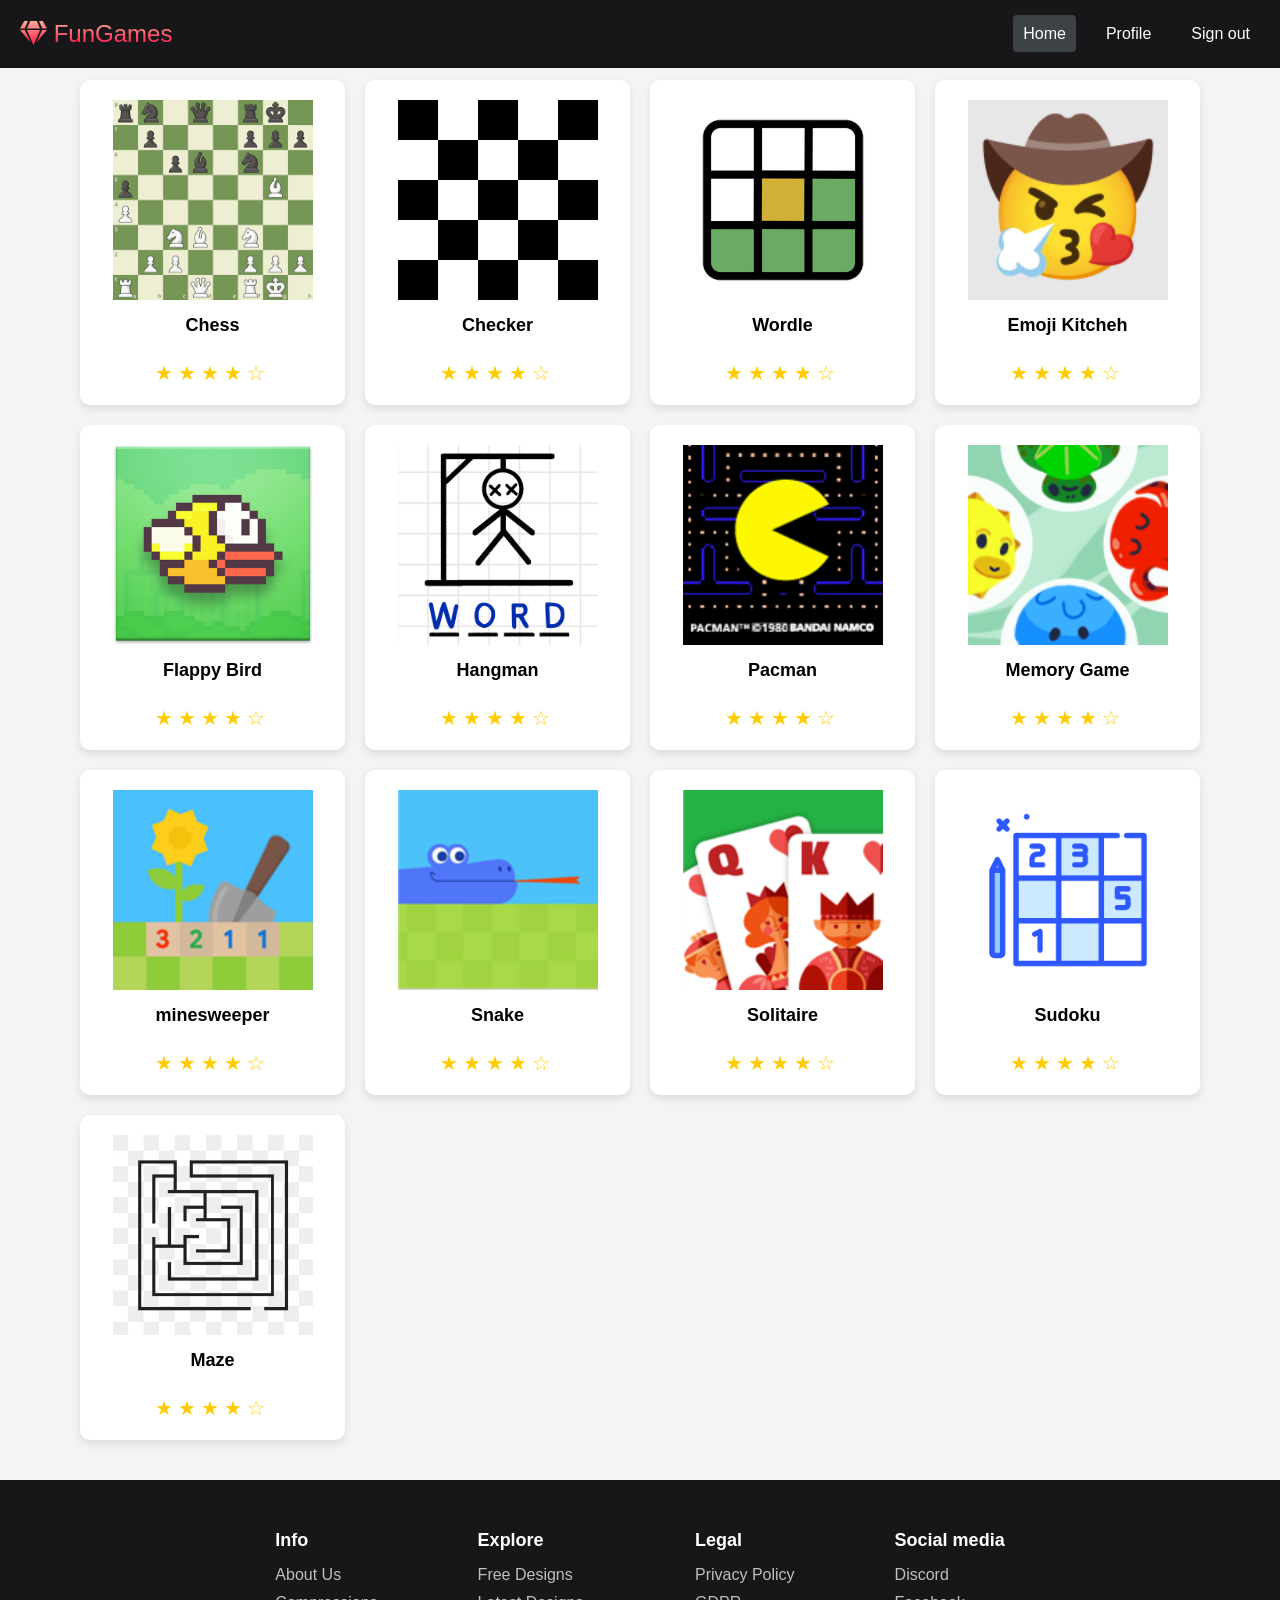
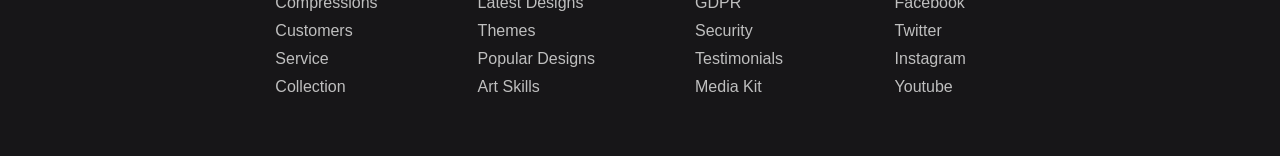
<file: index.html>
<!DOCTYPE html>
<html lang="en">
  <head>
    <meta charset="UTF-8" />
    <meta name="viewport" content="width=device-width, initial-scale=1.0" />
    <title>Fun Games</title>
    <link
      rel="stylesheet"
      href="https://cdnjs.cloudflare.com/ajax/libs/font-awesome/4.7.0/css/font-awesome.min.css"
    />
    <link rel="stylesheet" href="style.css" />
    <link
      rel="stylesheet"
      href="https://use.fontawesome.com/releases/v5.14.0/css/all.css"
      integrity="sha384-HzLeBuhoNPvSl5KYnjx0BT+WB0QEEqLprO+NBkkk5gbc67FTaL7XIGa2w1L0Xbgc"
      crossorigin="anonymous"
    />
    <link
      href="https://fonts.googleapis.com/css2?family=Kumbh+Sans:wght@400;700&display=swap"
      rel="stylesheet"
    />
  </head>
  <body>

    <nav class="navbar">
      <div class="nav-container">
        <a href="#home" class="nav-logo"><i class="fas fa-gem"></i> FunGames</a>
        <ul class="nav-menu">
          <li><a href="#home" class="active">Home</a></li>
          <li><a href="profile.html">Profile</a></li>
          <li><a href="signin.html">Sign out</a></li>
        </ul>
        <div class="nav-toggle">
          <i class="fa fa-bars"></i>
        </div>
      </div>
    </nav>

    <section class="games-section">
      <div class="game-card">
        <a href="https://www.chess.com/home" class="image-container">
          <img src="/image/chess.png" alt="Chess" class="game-image" />
        </a>
        <div class="game-name">Chess</div>
        <div class="rating">
          <span class="star">&#9733;</span>
          <span class="star">&#9733;</span>
          <span class="star">&#9733;</span>
          <span class="star">&#9733;</span>
          <span class="star">&#9734;</span>
        </div>
      </div>

      <div class="game-card">
        <a href="https://www.coolmathgames.com/0-checkers" class="image-container">
          <img src="/image/checker.png" alt="Chess 2" class="game-image" />
        </a>
        <div class="game-name">Checker</div>
        <div class="rating">
          <span class="star">&#9733;</span>
          <span class="star">&#9733;</span>
          <span class="star">&#9733;</span>
          <span class="star">&#9733;</span>
          <span class="star">&#9734;</span>
        </div>
      </div>

      <div class="game-card">
        <a href="https://www.nytimes.com/games/wordle/index.html" class="image-container">
          <img src="/image/wordle.png" alt="Wordl" class="game-image" />
        </a>
        <div class="game-name">Wordle</div>
        <div class="rating">
          <span class="star">&#9733;</span>
          <span class="star">&#9733;</span>
          <span class="star">&#9733;</span>
          <span class="star">&#9733;</span>
          <span class="star">&#9734;</span>
        </div>
      </div>

      <div class="game-card">
        <a href="https://www.google.com/search?si=ACC90nyopW0s5hEbb9Gf0b_ARrqRWawRPbLrieIsM9MmoTG3dIpYRtLwijRjleqcshCrYYVFYvAtf72dxB7ztiWArwBEkE4yPw==&biw=1920&bih=974&dpr=1" class="image-container">
          <img src="/image/emoji kitchen.png" alt="Chess 2" class="game-image" />
        </a>
        <div class="game-name">Emoji Kitcheh </div>
        <div class="rating">
          <span class="star">&#9733;</span>
          <span class="star">&#9733;</span>
          <span class="star">&#9733;</span>
          <span class="star">&#9733;</span>
          <span class="star">&#9734;</span>
        </div>
      </div>

      <div class="game-card">
        <a href="https://flappybird.io/" class="image-container">
          <img src="/image/flappy-bird.png" alt="Chess 2" class="game-image" />
        </a>
        <div class="game-name">Flappy Bird</div>
        <div class="rating">
          <span class="star">&#9733;</span>
          <span class="star">&#9733;</span>
          <span class="star">&#9733;</span>
          <span class="star">&#9733;</span>
          <span class="star">&#9734;</span>
        </div>
      </div>

      <div class="game-card">
        <a href="https://hangmanwordgame.com/?fca=1&success=0#/" class="image-container">
          <img src="/image/hangman.png" alt="Chess" class="game-image" />
        </a>
        <div class="game-name">Hangman</div>
        <div class="rating">
          <span class="star">&#9733;</span>
          <span class="star">&#9733;</span>
          <span class="star">&#9733;</span>
          <span class="star">&#9733;</span>
          <span class="star">&#9734;</span>
        </div>
      </div>

      <div class="game-card">
        <a href="https://www.google.com/search?si=ACC90nxBGeBtuGeDmyv780hetMgUIIqhNV6rtKs1zPqfvBZWCGTVKkhLR75FaIaE35tjdkTpaZ-V&biw=1920&bih=974&dpr=1" class="image-container">
          <img src="/image/pac-man.png" alt="Chess 2" class="game-image" />
        </a>
        <div class="game-name">Pacman</div>
        <div class="rating">
          <span class="star">&#9733;</span>
          <span class="star">&#9733;</span>
          <span class="star">&#9733;</span>
          <span class="star">&#9733;</span>
          <span class="star">&#9734;</span>
        </div>
      </div>

      <div class="game-card">
        <a href="https://www.google.com/search?si=ACC90nwVmP3zzdYJ5ZuV4bD8mR0-yynntCpCzLJCiYi73ho_FAbJZv6pEY89EhhR9ZXNUydLY1PEMo2doDShi_g5OhEiJL09Kg==&biw=1920&bih=974&dpr=1" class="image-container">
          <img src="/image/memory-game.png" alt="Chess 2" class="game-image" />
        </a>
        <div class="game-name">Memory Game</div>
        <div class="rating">
          <span class="star">&#9733;</span>
          <span class="star">&#9733;</span>
          <span class="star">&#9733;</span>
          <span class="star">&#9733;</span>
          <span class="star">&#9734;</span>
        </div>
      </div>

      <div class="game-card">
        <a href="https://www.google.com/search?si=ACC90nwYUkh8qRtFOboK7wOs1NybyLCUR7CG5RTAe-92gLQIrIiI50hCnm6bKvaWKx8wfpaearhAEhUBhNSrlvSUzpOyffiP0w==&biw=1920&bih=974&dpr=1" class="image-container">
          <img src="/image/minesweeper.png" alt="Chess 2" class="game-image" />
        </a>
        <div class="game-name">minesweeper</div>
        <div class="rating">
          <span class="star">&#9733;</span>
          <span class="star">&#9733;</span>
          <span class="star">&#9733;</span>
          <span class="star">&#9733;</span>
          <span class="star">&#9734;</span>
        </div>
      </div>
      <div class="game-card">
        <a href="https://www.google.com/search?q=snake&oq=snake+&gs_lcrp=EgZjaHJvbWUyBggAEEUYOTIGCAEQLhhA0gEIMTQ2N2owajGoAgCwAgA&sourceid=chrome&ie=UTF-8" class="image-container">
          <img src="/image/snake.png" alt="Chess 2" class="game-image" />
        </a>
        <div class="game-name">Snake</div>
        <div class="rating">
          <span class="star">&#9733;</span>
          <span class="star">&#9733;</span>
          <span class="star">&#9733;</span>
          <span class="star">&#9733;</span>
          <span class="star">&#9734;</span>
        </div>
      </div>
      <div class="game-card">
        <a href="https://www.google.com/search?si=ACC90nxVA4lxncvmm9Oaz8R4gMoin0_2b1G0m4sKeN9HBe9WHRXI8twm5-axZbxHKWWaQxIrQa3Ae5jlZ0Hw2gFZojTT-vQDUQ==&biw=1920&bih=974&dpr=1" class="image-container">
          <img src="/image/solitaire.png" alt="Chess 2" class="game-image" />
        </a>
        <div class="game-name">Solitaire</div>
        <div class="rating">
          <span class="star">&#9733;</span>
          <span class="star">&#9733;</span>
          <span class="star">&#9733;</span>
          <span class="star">&#9733;</span>
          <span class="star">&#9734;</span>
        </div>
      </div>
      <div class="game-card">
        <a href="https://sudoku.com/" class="image-container">
          <img src="/image/sudoku.png" alt="Chess 2" class="game-image" />
        </a>
        <div class="game-name">Sudoku</div>
        <div class="rating">
          <span class="star">&#9733;</span>
          <span class="star">&#9733;</span>
          <span class="star">&#9733;</span>
          <span class="star">&#9733;</span>
          <span class="star">&#9734;</span>
        </div>
      </div>
      <div class="game-card">
        <a href="https://toytheater.com/maze/" class="image-container">
          <img src="/image/maze.jpg" alt="Chess 2" class="game-image" />
        </a>
        <div class="game-name">Maze</div>
        <div class="rating">
          <span class="star">&#9733;</span>
          <span class="star">&#9733;</span>
          <span class="star">&#9733;</span>
          <span class="star">&#9733;</span>
          <span class="star">&#9734;</span>
        </div>
      </div>
      
    </section>

    <footer class="footer">
      <div class="footer-container">
        
        <div class="footer-column">
          <h4>Info</h4>
          <ul class="footer-links">
            <li><a href="#">About Us</a></li>
            <li><a href="#">Compressions</a></li>
            <li><a href="#">Customers</a></li>
            <li><a href="#">Service</a></li>
            <li><a href="#">Collection</a></li>
          </ul>
        </div>
        <div class="footer-column">
          <h4>Explore</h4>
          <ul class="footer-links">
            <li><a href="#">Free Designs</a></li>
            <li><a href="#">Latest Designs</a></li>
            <li><a href="#">Themes</a></li>
            <li><a href="#">Popular Designs</a></li>
            <li><a href="#">Art Skills</a></li>
          </ul>
        </div>
        <div class="footer-column">
          <h4>Legal</h4>
          <ul class="footer-links">
            <li><a href="#">Privacy Policy</a></li>
            <li><a href="#">GDPR</a></li>
            <li><a href="#">Security</a></li>
            <li><a href="#">Testimonials</a></li>
            <li><a href="#">Media Kit</a></li>
          </ul>
        </div>
        <div class="footer-column">
          <h4>Social media</h4>
          <ul class="footer-links">
            <li><a href="/">Discord</a></li>
            <li><a href="/">Facebook</a></li>
            <li><a href="/">Twitter</a></li>
            <li><a href="/">Instagram</a></li>
            <li><a href="/">Youtube</a></li>
        </ul>
        </div>
      </div>
    </footer>

    <script>
        const toggle = document.querySelector(".nav-toggle");
        const menu = document.querySelector(".nav-menu");
      
        toggle.addEventListener("click", () => {
          menu.classList.toggle("active");
        });
      </script>
      
  </body>
</html>
</file>
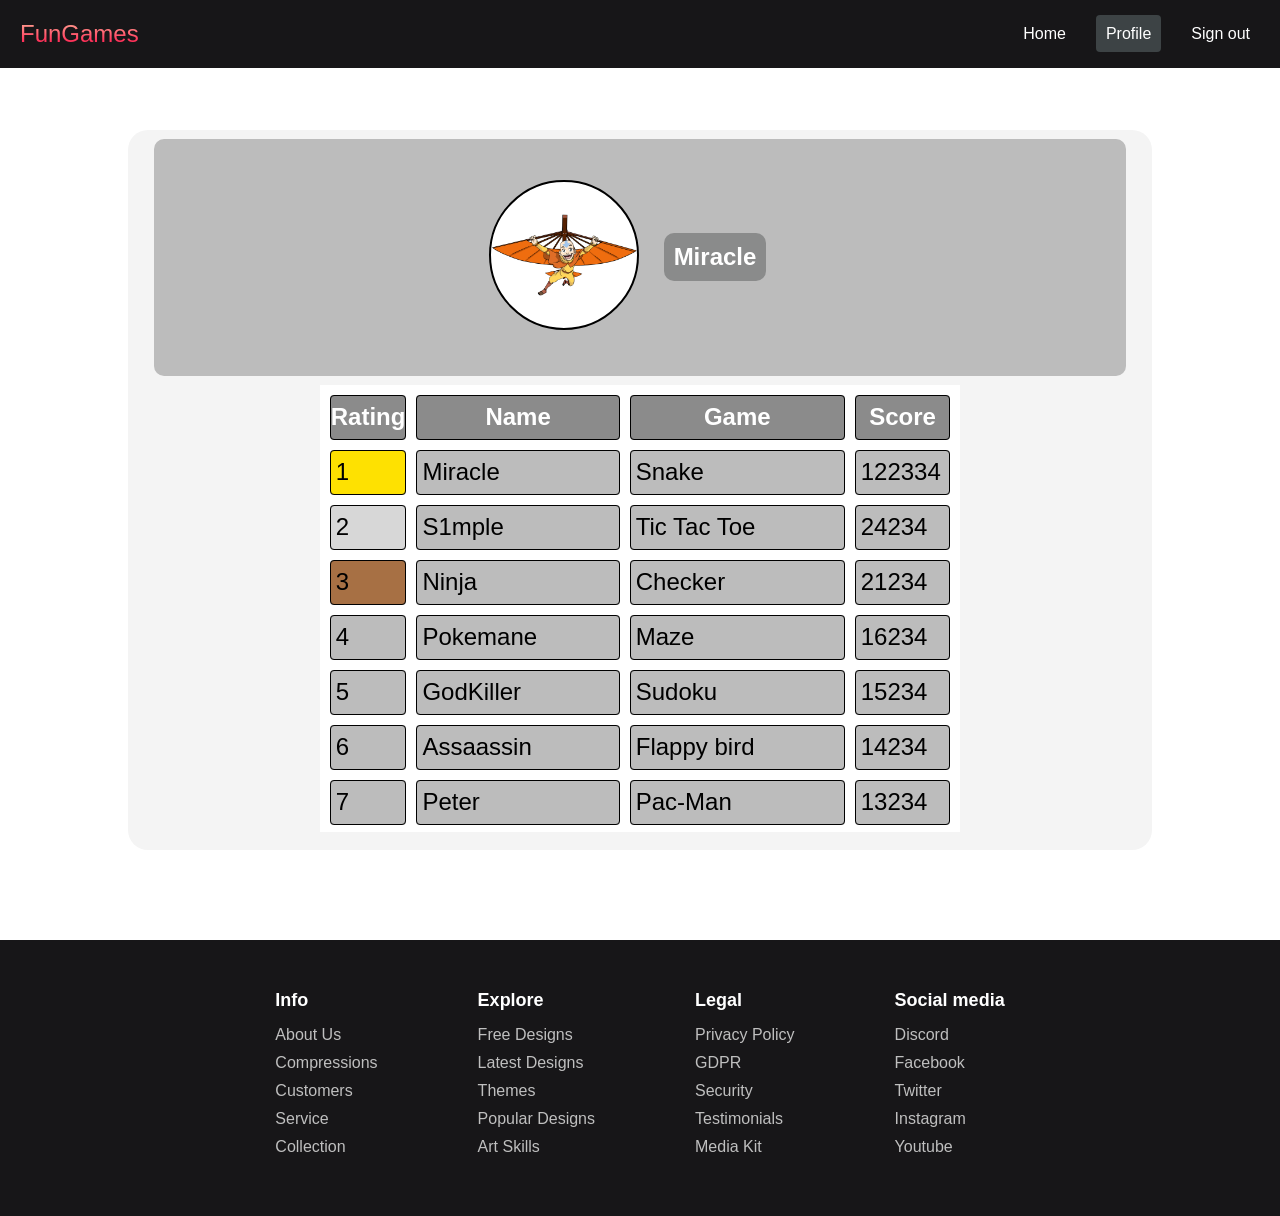
<file: profile.html>
<!DOCTYPE html>
<html lang="en">
  <head>
    <meta charset="UTF-8" />
    <meta name="viewport" content="width=device-width, initial-scale=1.0" />
    <title>Fun Games</title>
    <link
      rel="stylesheet"
      href="https://cdnjs.cloudflare.com/ajax/libs/font-awesome/4.7.0/css/font-awesome.min.css"
    />
    <link rel="stylesheet" href="profile.css" />
    <link
      href="https://fonts.googleapis.com/css2?family=Kumbh+Sans:wght@400;700&display=swap"
      rel="stylesheet"
    />
  </head>
  <body>

    <nav class="navbar">
      <div class="nav-container">
        <a href="#home" class="nav-logo"><i class="fas fa-gem"></i> FunGames</a>
        <ul class="nav-menu">
          <li><a href="index.html">Home</a></li>
          <li><a href="profile.html" class="active">Profile</a></li>
          <li><a href="signin.html">Sign out</a></li>
        </ul>
        <div class="nav-toggle">
          <i class="fa fa-bars"></i>
        </div>
      </div>
    </nav>

    
    <section class="games-section">
      <div class="profile">
        <div class="picture">
          <img src="./image/aang.png" alt="Profile">
        </div>
        <div class="name"><h1>Miracle</h1></div>
        <div class="edit"><i class="fa-solid fa-pen-to-square"></i></div>
      </div>

      <div class="leader-board">
        <table>
          <tr>
            <th style="width: 60px;;">Rating</th>
            <th style="width: 235px;">Name</th>
            <th style="width: 250px;">Game</th>
            <th style="width: 100px;">Score</th>
          </tr>
          <tr>
            <td class="gold-medal">1</td>
            <td>Miracle</td>
            <td>Snake</td>
            <td>122334</td>
          </tr>
          <tr>
            <td class="silver">2</td>
            <td>S1mple</td>
            <td>Tic Tac Toe</td>
            <td>24234</td>
          </tr>
          <tr>
            <td class="bronze">3</td>
            <td>Ninja</td>
            <td>Checker</td>
            <td>21234</td>
          </tr>
          <tr>
            <td>4</td>
            <td>Pokemane</td>
            <td>Maze</td>
            <td>16234</td>
          </tr>
          <tr>
            <td>5</td>
            <td>GodKiller</td>
            <td>Sudoku</td>
            <td>15234</td>
          </tr>
          <tr>
            <td>6</td>
            <td>Assaassin</td>
            <td>Flappy bird</td>
            <td>14234</td>
          </tr>
          <tr>
            <td>7</td>
            <td>Peter</td>
            <td>Pac-Man</td>
            <td>13234</td>
          </tr>
          <tr>
            <td>8</td>
            <td>Paul</td>
            <td>Wordle</td>
            <td>12234</td>
          </tr>
          <tr>
            <td>9</td>
            <td>Peter</td>
            <td>Minesweeper</td>
            <td>12134</td>
          </tr>
          <tr>
            <td>10</td>
            <td>Topson</td>
            <td>Hangman</td>
            <td>12034</td>
          </tr>
          <tr>
            <td>11</td>
            <td>schalegerfier</td>
            <td>Memory game</td>
            <td>12001</td>
          </tr>
          <tr>
            <td>12</td>
            <td>Mzinho</td>
            <td>Snake</td>
            <td>9876</td>
          </tr>
          <tr>
            <td>13</td>
            <td>bl1tz</td>
            <td>Wordle</td>
            <td>7867</td>
          </tr>
          <tr>
            <td>14</td>
            <td>Techno4k</td>
            <td>Snake</td>
            <td>7645</td>
          </tr>
          <tr>
            <td>15</td>
            <td>910</td>
            <td>emoji kitchen</td>
            <td>6543</td>
          </tr>
          <tr>
            <td>16</td>
            <td>Senzu</td>
            <td>Solitare</td>
            <td>5432</td>
          </tr>
        </table>
      </div>
    </section>


    <footer class="footer">
      <div class="footer-container">
        
        <div class="footer-column">
          <h4>Info</h4>
          <ul class="footer-links">
            <li><a href="#">About Us</a></li>
            <li><a href="#">Compressions</a></li>
            <li><a href="#">Customers</a></li>
            <li><a href="#">Service</a></li>
            <li><a href="#">Collection</a></li>
          </ul>
        </div>
        <div class="footer-column">
          <h4>Explore</h4>
          <ul class="footer-links">
            <li><a href="#">Free Designs</a></li>
            <li><a href="#">Latest Designs</a></li>
            <li><a href="#">Themes</a></li>
            <li><a href="#">Popular Designs</a></li>
            <li><a href="#">Art Skills</a></li>
          </ul>
        </div>
        <div class="footer-column">
          <h4>Legal</h4>
          <ul class="footer-links">
            <li><a href="#">Privacy Policy</a></li>
            <li><a href="#">GDPR</a></li>
            <li><a href="#">Security</a></li>
            <li><a href="#">Testimonials</a></li>
            <li><a href="#">Media Kit</a></li>
          </ul>
        </div>
        <div class="footer-column">
          <h4>Social media</h4>
          <ul class="footer-links">
            <li><a href="/">Discord</a></li>
            <li><a href="/">Facebook</a></li>
            <li><a href="/">Twitter</a></li>
            <li><a href="/">Instagram</a></li>
            <li><a href="/">Youtube</a></li>
        </ul>
        </div>
      </div>
    </footer>

    <script>
        const toggle = document.querySelector(".nav-toggle");
        const menu = document.querySelector(".nav-menu");
      
        toggle.addEventListener("click", () => {
          menu.classList.toggle("active");
        });
      </script>
      
  </body>
</html>
</file>
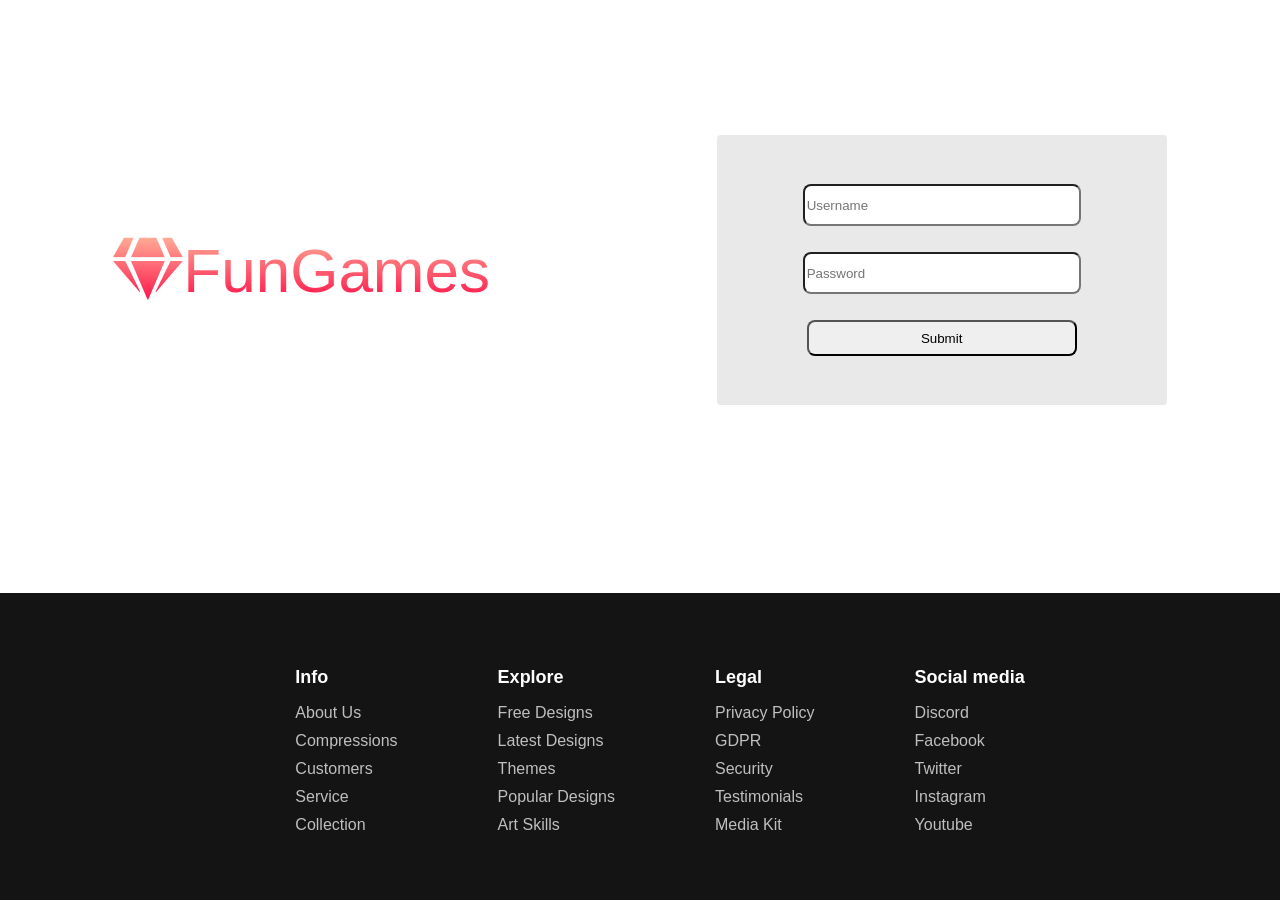
<file: signin.html>
<!DOCTYPE html>
<html lang="en">
<head>
  <meta charset="UTF-8">
  <meta name="viewport" content="width=device-width, initial-scale=1.0">
  <title>Document</title>
  <link rel="stylesheet" href="signin.css" />
  <link
      rel="stylesheet"
      href="https://use.fontawesome.com/releases/v5.14.0/css/all.css"
      integrity="sha384-HzLeBuhoNPvSl5KYnjx0BT+WB0QEEqLprO+NBkkk5gbc67FTaL7XIGa2w1L0Xbgc"
      crossorigin="anonymous"
    />
    <link
      href="https://fonts.googleapis.com/css2?family=Kumbh+Sans:wght@400;700&display=swap"
      rel="stylesheet"
    />
</head>
<body>
  <!-- <nav class="navbar">
    <div class="nav-container">
      <a href="#home" class="nav-logo"><i class="fas fa-gem"></i> FunGames</a>
    </div>
  </nav> -->

  
  <section>
    <div class="bg">
      <div>
        <i class="fas fa-gem"></i>FunGames
      </div>
    </div>

    <div class="bg2">
      <div>
        <input 
        type="text" 
        id="username" 
        placeholder="Username"
        style="cursor: text;">
      </div>
      <div>
        <input 
        type="password" 
        id="password" 
        placeholder="Password"
        style="cursor: text;">
      </div>
      <div>
        <a href="index.html"><input type="submit" class="submit"></a>
      </div>
    </div>
  </section>

  <footer class="footer">
    <div class="footer-container">
      
      <div class="footer-column">
        <h4>Info</h4>
        <ul class="footer-links">
          <li><a href="#">About Us</a></li>
          <li><a href="#">Compressions</a></li>
          <li><a href="#">Customers</a></li>
          <li><a href="#">Service</a></li>
          <li><a href="#">Collection</a></li>
        </ul>
      </div>
      <div class="footer-column">
        <h4>Explore</h4>
        <ul class="footer-links">
          <li><a href="#">Free Designs</a></li>
          <li><a href="#">Latest Designs</a></li>
          <li><a href="#">Themes</a></li>
          <li><a href="#">Popular Designs</a></li>
          <li><a href="#">Art Skills</a></li>
        </ul>
      </div>
      <div class="footer-column">
        <h4>Legal</h4>
        <ul class="footer-links">
          <li><a href="#">Privacy Policy</a></li>
          <li><a href="#">GDPR</a></li>
          <li><a href="#">Security</a></li>
          <li><a href="#">Testimonials</a></li>
          <li><a href="#">Media Kit</a></li>
        </ul>
      </div>
      <div class="footer-column">
        <h4>Social media</h4>
        <ul class="footer-links">
          <li><a href="/">Discord</a></li>
          <li><a href="/">Facebook</a></li>
          <li><a href="/">Twitter</a></li>
          <li><a href="/">Instagram</a></li>
          <li><a href="/">Youtube</a></li>
      </ul>
      </div>
    </div>
  </footer>
  
</body>
</html>
<!-- <!DOCTYPE html>
<html lang="en">
<head>
    <meta charset="UTF-8">
    <meta name="viewport" content="width=device-width, initial-scale=1.0">
    <title>Login Page</title>
    <style>
        body {
            font-family: Arial, sans-serif;
            display: flex;
            justify-content: center;
            align-items: center;
            height: 100vh;
            margin: 0;
            background-color: #f4f4f4;
        }
        .login-container {
            background-color: white;
            padding: 20px;
            border-radius: 8px;
            box-shadow: 0 0 10px rgba(0, 0, 0, 0.1);
        }
        h2 {
            text-align: center;
            margin-bottom: 20px;
        }
        input[type="text"], input[type="password"] {
            width: 100%;
            padding: 10px;
            margin: 8px 0;
            border: 1px solid #ccc;
            border-radius: 4px;
        }
        input[type="submit"] {
            width: 100%;
            padding: 10px;
            background-color: #4CAF50;
            color: white;
            border: none;
            border-radius: 4px;
            cursor: pointer;
        }
        input[type="submit"]:hover {
            background-color: #45a049;
        }
    </style>
</head>
<body>

    <div class="login-container">
        <h2>Login</h2>
        <form action="/login" method="post">
            <label for="username">Username</label>
            <input type="text" id="username" name="username" required>

            <label for="password">Password</label>
            <input type="password" id="password" name="password" required>

            <input type="submit" value="Login">
        </form>
    </div>

</body>
</html> -->
</file>
<file: style.css>
* {
    margin: 0;
    padding: 0;
    box-sizing: border-box;
  }
  
  body {
    font-family: 'Open Sans', sans-serif;
    background-color: #f4f4f4;
    color: #000000;
  }
  
.navbar {
  padding-bottom: 40px;
}
.nav-container {
    display: flex;
    justify-content: space-between;
    align-items: center;
    background-color: #171618;
    padding: 20px 20px;
    width: 100%;
    position: fixed;
    z-index: 100;
  }
  
  .nav-logo {
    color: #fff;
    font-size: 24px;
    text-decoration: none;
    background-color: #ff8177;
    background: linear-gradient(to top, #ff0844 0%, #ffb199 100%);
    background-size: 100%;
    -webkit-background-clip: text;
    -webkit-text-fill-color: transparent;
  }
  
  .nav-menu {
    list-style: none;
    display: flex;
    gap: 20px;
  }
  
  .nav-menu li {
    display: inline-block;
  }
  
  .nav-menu li a {
    color: #fff;
    text-decoration: none;
    padding: 10px;
    font-size: 16px;
  }
  
  .nav-menu li a:hover, .nav-menu li a.active {
    background-color: #3d4345;
    border-radius: 4px;
  }
  
  .nav-toggle {
    display: none;
  }
  
  @media screen and (max-width: 768px) {
    .nav-menu {
      display: none;
      flex-direction: column;
      background-color: #171618;
      position: absolute;
      top: 45px;
      left: 0;
      width: 100%;
      z-index: 1000;
      padding: 20px;
    }
  
    .nav-menu.active {
      display: flex;
    }
  
    .nav-menu li {
      text-align: center;
      padding: 10px 0;
    }
  
    .nav-toggle {
      display: block;
      color: #fff;
      font-size: 24px;
      cursor: pointer;
    }
    
  }
  
  .games-section {
    display: grid;
    grid-template-columns: repeat(auto-fill, minmax(220px, 1fr));
    gap: 20px;
    padding: 40px;
    max-width: 1200px;
    margin: auto;
  }
  
  .game-card {
    display: grid;
    grid-template-rows: 1fr auto;
    background-color: #fff;
    border-radius: 10px;
    box-shadow: 0 4px 8px rgba(0, 0, 0, 0.1);
    padding: 20px;
    text-align: center;
    transition: transform 0.3s ease-in-out;
    align-items: center;
}

.image-container {
    display: flex;
    justify-content: center;
    align-items: center;
    width: 100%;
}

.game-image {
    width: 200px;
    height: 200px;
    aspect-ratio: 1 / 1;
    object-fit: contain;
}
  .game-card:hover {
    transform: scale(1.05);
  }
  

  
  .game-name {
    margin: 15px 0;
    font-size: 18px;
    font-weight: 600;
  }
  
  .rating {
    display: flex;
    justify-content: center;
    margin-top: 10px;
  }
  
  .star {
    font-size: 20px;
    color: #ffcc00;
    margin-right: 5px;
    cursor: pointer;
  }
  
  .star:hover {
    color: #ff9900;
  }
  
  .footer {
    background-color: #171618;
    color: #fff;
    padding: 50px 20px;
    text-align: left;
    display: flex;
    justify-content: space-evenly;
  }
  
  .footer-container {
    /* display: grid;
    grid-template-columns: repeat(auto-fill, minmax(200px, 1fr));
    gap: 30px; */
    display: flex;
    justify-content: center;
    gap: 100px;
  }
  
  .footer-column h4 {
    font-size: 18px;
    margin-bottom: 15px;
    display: flex;
    align-items: start;
  }
  
  .footer-links {
    list-style: none;
    padding-left: 0;
  }
  
  .footer-links li {
    margin-bottom: 10px;
  }
  
  .footer-links a {
    color: #bfbfbf;
    text-decoration: none;
  }
  
  .footer-links a:hover {
    color: #fff;
  }
  
  @media (max-width: 768px) {
    .footer-container {
      grid-template-columns: 1fr;
      flex-direction: column;
    }
  
    .games-section {
      grid-template-columns: 1fr;
    }
    // .footer-container {
    //   flex-direction: column;
    // }
  }

* {
    margin: 0;
    padding: 0;
    box-sizing: border-box;
}

.login-container {
    background-color: #f4f4f4;
    height: 100vh;
    display: flex;
    justify-content: center;
    align-items: center;
}

.login-form {
    background-color: #fff;
    padding: 40px;
    border-radius: 10px;
    box-shadow: 0 4px 10px rgba(0, 0, 0, 0.1);
    width: 100%;
    max-width: 400px;
    text-align: center;
}

.login-form h2 {
    margin-bottom: 20px;
    font-size: 24px;
    color: #333;
}

.input-group {
    margin-bottom: 20px;
    text-align: left;
}

.input-group label {
    display: block;
    margin-bottom: 5px;
    font-size: 14px;
    color: #333;
}

.input-group input {
    width: 100%;
    padding: 10px;
    font-size: 16px;
    border-radius: 5px;
    border: 1px solid #ccc;
    outline: none;
}

.input-group input:focus {
    border-color: #3d4345;
}

button {
    width: 100%;
    padding: 10px;
    font-size: 18px;
    background-color: #3d4345;
    color: white;
    border: none;
    border-radius: 5px;
    cursor: pointer;
}

button:hover {
    background-color: #3d4345;
}
</file>
<file: profile.css>
* {
  margin: 0;
  padding: 0;
  box-sizing: border-box;
}

body {
  font-family: 'Open Sans', sans-serif;
  background-color: #fff;
  color: #000000;
}
.games-section {
  display: flex;
  align-items: center;
  flex-direction: column;
  background-color: #f4f4f4;
  width: 80%;
  height: 80vh;
  margin: auto;
  overflow: hidden;
  margin-top: 10vh;
  overflow-y: auto;
  margin-bottom: 10vh;
  border-radius: 20px;
}
.navbar {
padding-bottom: 40px;
}
.nav-container {
  display: flex;
  justify-content: space-between;
  align-items: center;
  background-color: #171618;
  padding: 20px 20px;
  width: 100%;
  position: fixed;
  z-index: 100;
}

.nav-logo {
  color: #fff;
  font-size: 24px;
  text-decoration: none;
  background-color: #ff8177;
  background: linear-gradient(to top, #ff0844 0%, #ffb199 100%);
  background-size: 100%;
  -webkit-background-clip: text;
  -webkit-text-fill-color: transparent;
}

.nav-menu {
  list-style: none;
  display: flex;
  gap: 20px;
}

.nav-menu li {
  display: inline-block;
}

.nav-menu li a {
  color: #fff;
  text-decoration: none;
  padding: 10px;
  font-size: 16px;
}

.nav-menu li a:hover, .nav-menu li a.active {
  background-color: #3d4345;
  border-radius: 4px;
}

.nav-toggle {
  display: none;
}

@media screen and (max-width: 768px) {
  .games-section {
    margin-top: 5vh;
  }
  .nav-menu {
    display: none;
    flex-direction: column;
    background-color: #171618;
    position: absolute;
    top: 45px;
    left: 0;
    width: 100%;
    z-index: 1000;
    padding: 20px;
  }

  .nav-menu.active {
    display: flex;
  }

  .nav-menu li {
    text-align: center;
    padding: 10px 0;
  }

  .nav-toggle {
    display: block;
    color: #fff;
    font-size: 24px;
    cursor: pointer;
  }
  
}

.game-card {
  display: grid;
  grid-template-rows: 1fr auto;
  background-color: #fff;
  border-radius: 10px;
  box-shadow: 0 4px 8px rgba(0, 0, 0, 0.1);
  padding: 20px;
  text-align: center;
  transition: transform 0.3s ease-in-out;
  align-items: center;
}

.image-container {
  display: flex;
  justify-content: center;
  align-items: center;
  width: 100%;
}

.game-image {
  width: 200px;
  height: 200px;
  aspect-ratio: 1 / 1;
  object-fit: contain;
}
.game-card:hover {
  transform: scale(1.05);
}



.game-name {
  margin: 15px 0;
  font-size: 18px;
  font-weight: 600;
}

.rating {
  display: flex;
  justify-content: center;
  margin-top: 10px;
}

.star {
  font-size: 20px;
  color: #ffcc00;
  margin-right: 5px;
  cursor: pointer;
}

.star:hover {
  color: #ff9900;
}

.footer {
  background-color: #171618;
  color: #fff;
  padding: 50px 20px;
  text-align: left;
  display: flex;
  justify-content: space-evenly;
}

.footer-container {
  /* display: grid;
  grid-template-columns: repeat(auto-fill, minmax(200px, 1fr));
  gap: 30px; */
  display: flex;
  justify-content: center;
  gap: 100px;
}

.footer-column h4 {
  font-size: 18px;
  margin-bottom: 15px;
  display: flex;
  align-items: start;
}

.footer-links {
  list-style: none;
  padding-left: 0;
}

.footer-links li {
  margin-bottom: 10px;
}

.footer-links a {
  color: #bfbfbf;
  text-decoration: none;
}

.footer-links a:hover {
  color: #fff;
}

@media (max-width: 768px) {
  .footer-container {
    grid-template-columns: 1fr;
    flex-direction: column;
  }

  .games-section {
    grid-template-columns: 1fr;
    margin-top: 5vh;
    // width: 90%;
  }
  .footer-container {
    flex-direction: column;
  }
}

* {
  margin: 0;
  padding: 0;
  box-sizing: border-box;
}

.login-container {
  background-color: #f4f4f4;
  height: 100vh;
  display: flex;
  justify-content: center;
  align-items: center;
}

.login-form {
  background-color: #fff;
  padding: 40px;
  border-radius: 10px;
  box-shadow: 0 4px 10px rgba(0, 0, 0, 0.1);
  width: 100%;
  max-width: 400px;
  text-align: center;
}

.login-form h2 {
  margin-bottom: 20px;
  font-size: 24px;
  color: #333;
}

.input-group {
  margin-bottom: 20px;
  text-align: left;
}

.input-group label {
  display: block;
  margin-bottom: 5px;
  font-size: 14px;
  color: #333;
}

.input-group input {
  width: 100%;
  padding: 10px;
  font-size: 16px;
  border-radius: 5px;
  border: 1px solid #ccc;
  outline: none;
}

.input-group input:focus {
  border-color: #3d4345;
}

button {
  width: 100%;
  padding: 10px;
  font-size: 18px;
  background-color: #3d4345;
  color: white;
  border: none;
  border-radius: 5px;
  cursor: pointer;
}

button:hover {
  background-color: #3d4345;
}


table, th, td {
  border: 1px solid black;
  // background-color: #fff;
}

table {
  width: 90%;
  border: none;
  background-color: #fff;
  border-spacing: 10px;
}

th, td {
  align-items: center;
  justify-content: center;
  height: 5vh;
  border-radius: 4px;
}

tr {
  background-color: #8b8b8b;
  font-size: 24px;
}
.gold-medal {
  background-color:  #FEE101;
  background: liner-gradient(to top, #fce32a 0%, #FEE101 100%);
}
.silver {
  background-color: #D7D7D7;;
}
.bronze {
  background-color: #A77044;
}
th {
  color: #fff;

}

td {
  text-align: left;
  padding-left: 5px;
  background-color: #bcbcbc;
}

.profile {
  width: 95%;
  height: 500px;
  color: white;
  align-items: center;
  justify-content: start;
  justify-content: center;
  background-color: #bcbcbc;
  margin: 1vh;
  display: flex;
  border-radius: 10px;
}

.picture {
  justify-content: center;
  align-items: center;
  margin: 25px;
}

.picture  img{
  height: 150px;
  margin-left: 50px;
  border-radius: 100px;
  background-color: #fff;
  border: 2px black solid;
}

.name {
  width: auto;
  padding: 10px;
  border: 1px black;
  border-radius: 10px;
  align-items: center;
  justify-content: center;
  background-color: #8a8b8b;
}

.name:hover {
  cursor: pointer;
}

.edit {
  widows: 10px;
  height: 100px;
  margin-left: 100px;
  background-color: #fff;
}

.leader-board {
  display: flex;
  align-items: center;
  flex-direction: column;
  background-color: #f4f4f4;
  width: max;
  height: max;
  overflow: hidden;
  overflow-y: auto;
  margin-bottom: 2vh;
}
</file>
<file: signin.css>
body {
  overflow: hidden;
  margin: 0;
}
.footer {
  background-color: #141414;
  color: #fff;
  padding: 50px 20px;
  text-align: left;
  display: flex;
  justify-content: space-evenly;
  bottom: 0;
  position: absolute;
  width: 100%;
}

.footer-container {
  display: flex;
  justify-content: center;
  gap: 100px; 
}

.footer-column h4 {
  font-size: 18px;
  margin-bottom: 15px;
  display: flex;
  align-items: start;
}

.footer-links {
  list-style: none;
  padding-left: 0;
}

.footer-links li {
  margin-bottom: 10px;
}

.footer-links a {
  color: #bfbfbf;
  text-decoration: none;
}

.footer-links a:hover {
  color: #fff;
}

@media (max-width: 768px) {
  .footer-container {
    grid-template-columns: 1fr;
    // flex-direction: column;
  }
  section {
    display: flex;
    flex-direction: column;
    justify-content: center;
  }
}
body {
  font-family: 'Open Sans', sans-serif;
  background-color: #fff;
  color: #000000;
  height: 100vh;
}

.navbar {
  top: 0;
  width: 100%;
  position: fixed;
  padding: 20px 20px;
  align-items: center;
  z-index: 100;
  position: fixed;
  background-color: #171618;
}
.nav-logo {
    color: #fff;
    font-size: 24px;
    text-decoration: none;
    background-color: #ff8177;
    background-size: 100%;
    -webkit-background-clip: text;
    -webkit-text-fill-color: transparent;
    background: linear-gradient(to top, #ff0844 0%, #ffb199 100%);
}

section {
  display: flex;
  flex-direction: row;
  justify-content: space-around;
  align-items: center;
  height: 60%;
  width: max;
}

.bg {
  display: flex;
  flex-direction: row;
  justify-content: center;
  // width: 50vh;
}

.bg div{
  font-size: 62px;
  background: linear-gradient(to top, #ff0844 0%, #ffb199 100%);
  -webkit-background-clip: text;
  -webkit-text-fill-color: transparent;
}

.bg2 {
  display: flex;
  flex-direction: column;
  justify-content: center;
  align-items: center;
  color: white;
  background-color: #e9e9e9;
  height: 30vh;
  width: 50vh;
  border-radius: 4px;
}

.bg2 div{
  margin: 8px;
  width: auto;
  height: auto;
  border: none;
}

input {
  width: 30vh;
  height: 4vh;
  border-radius: 8px;
  margin: 5px;
}

input:hover {
  cursor: pointer;
}

.submit:hover {
  background-color: #4a4a4a;
  color: #ffffff;
}

@media screen and (max-width: 960px) {
  section {
    flex-direction: column;
  }
}

@media screen and (max-width: 820px) {
  .footer__link--wrapper {
    flex-direction: column;
  }

  .bg2 {
    height: 25vh;
    margin-top: -100px ;
  }
}
@media screen and (max-width: 480px) {
  .footer__link--items {
    margin: 0;
    padding: 10px;
    width: 100%;
  }
}
</file>
